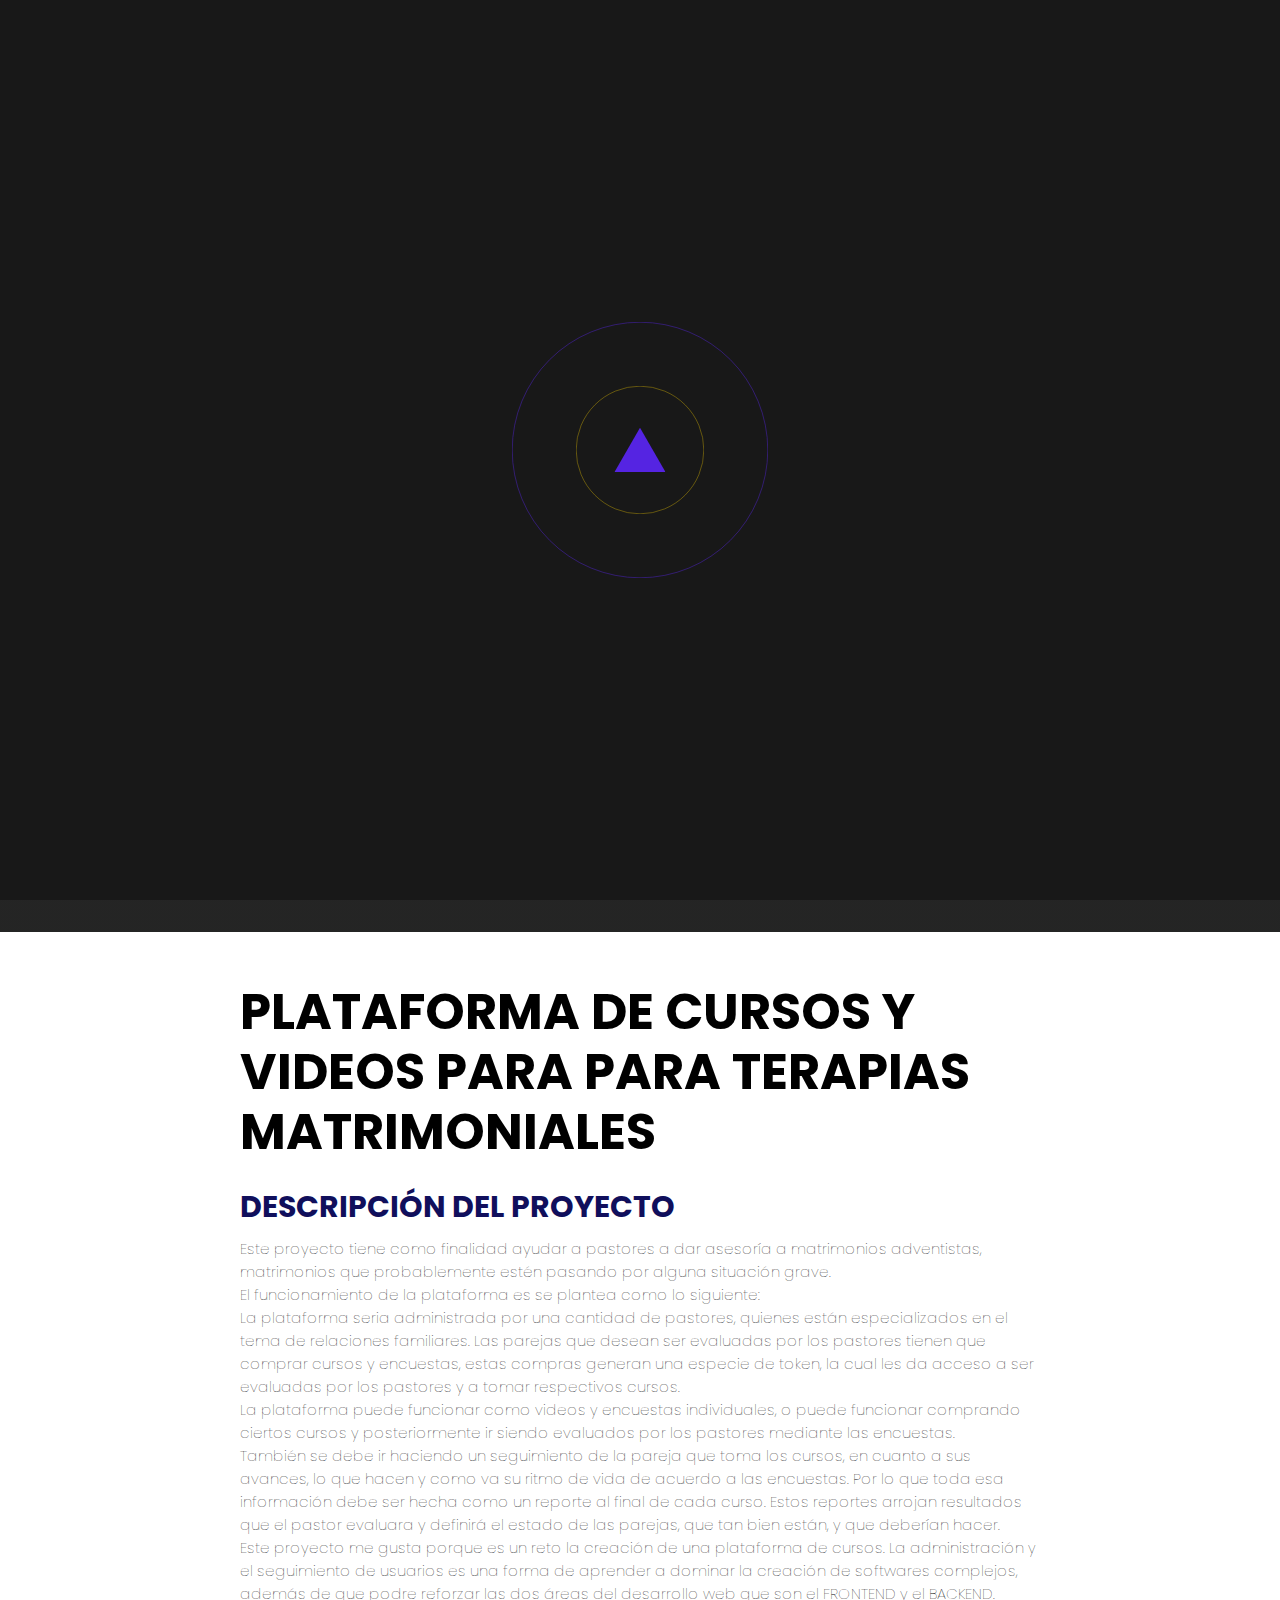
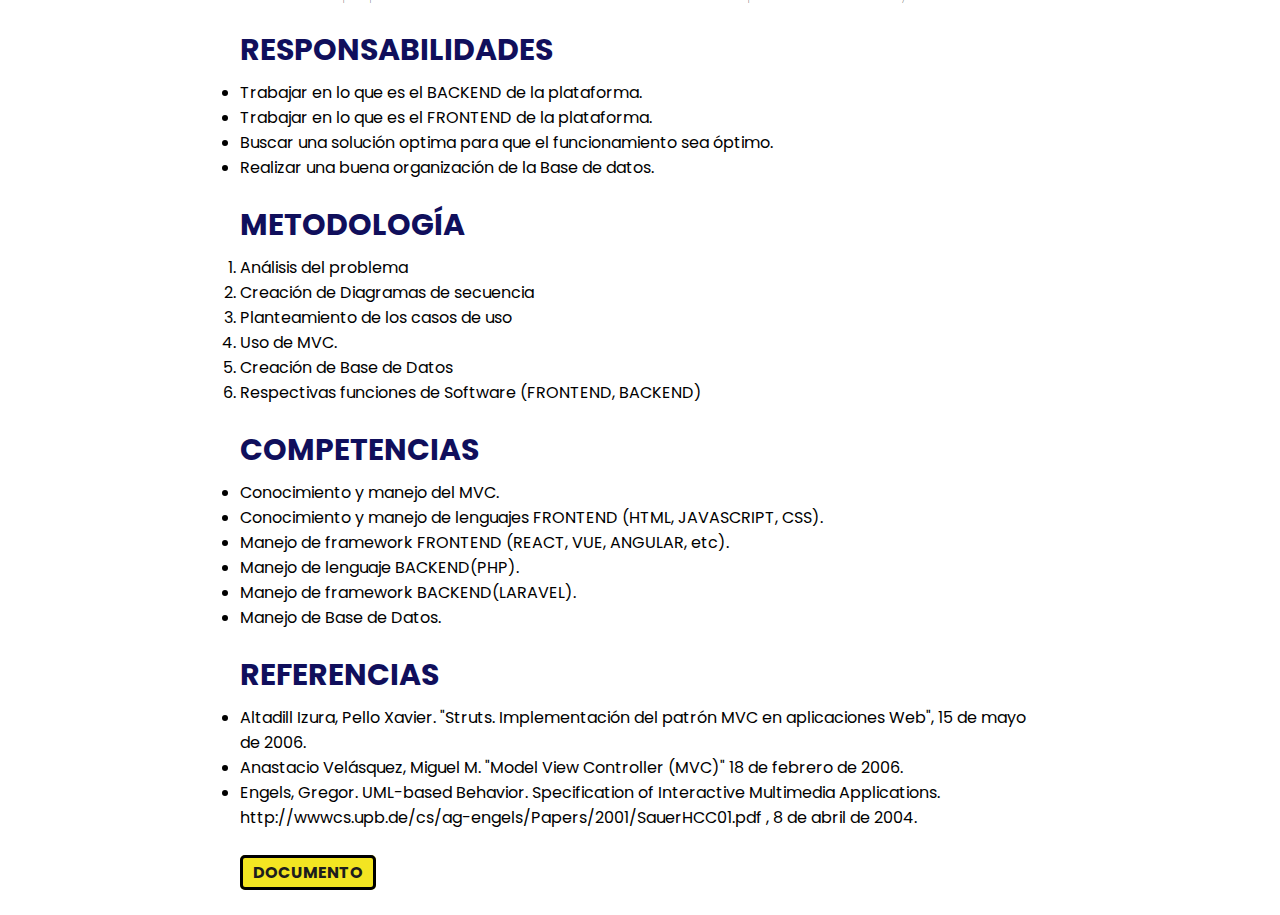
<file: pages/project.html>
<!DOCTYPE html>
<html lang="en">

<head>
    <meta charset="UTF-8">
    <meta name="viewport" content="width=device-width, initial-scale=1.0">
    <link rel="stylesheet" href="../styles/css/styles.css">
    <title>Proyecto de investigación</title>
</head>

<body>
    <div class="wrapper-spinner">
        <div class="center-spinner">
            <svg class="circle1 shape" width="584" height="584" viewBox="0 0 584 584" fill="none"
                xmlns="http://www.w3.org/2000/svg">
                <circle cx="292" cy="292" r="291.5" stroke="#5524E2" />
            </svg>

            <svg class="circle2 shape" width="378" height="378" viewBox="0 0 378 378" fill="none"
                xmlns="http://www.w3.org/2000/svg">
                <circle cx="189" cy="189" r="188.5" stroke="#FFD600" />
            </svg>

            <svg class="triangle shape" width="107" height="93" viewBox="0 0 107 93" fill="none"
                xmlns="http://www.w3.org/2000/svg">
                <path d="M53.5 0L106.761 92.25H0.239437L53.5 0Z" fill="#5524E2" />
            </svg>

        </div>
    </div>
    <header class="header">
        <div class="center-header">
            <nav class="nav">
                <a href="http://portafoliosfit.um.edu.mx/edgardedios" class="link-nav-hero">INICIO</a>
                <a href="https://eduardoddg60.wixsite.com/misitio/portafolio-1" target="_blank"
                    class="link-nav-hero">PORTAFOLIO 1</a>
                <a href="https://ixsxddhztr5zfzwra5jzpq-on.drv.tw/Portafolio/port%202%20pages/menu.html" target="_blank"
                    class="link-nav-hero">PORTAFOLIO 2</a>
                <a href="../" target="_self" class="link-nav-hero">PORTAFOLIO 3</a>
            </nav>
        </div>
    </header>
    <div class="wrapper-full">
        <div class="hero-section sections" id="inicio">
            <div class="center-content-hero">
                <div class="nav-hero">
                    <a href="http://portafoliosfit.um.edu.mx/edgardedios" class="link-nav-hero">INICIO</a>
                    <a href="https://eduardoddg60.wixsite.com/misitio/portafolio-1" target="_blank"
                        class="link-nav-hero">PORTAFOLIO 1</a>
                    <a href="https://ixsxddhztr5zfzwra5jzpq-on.drv.tw/Portafolio/port%202%20pages/menu.html"
                        target="_blank" class="link-nav-hero">PORTAFOLIO 2</a>
                    <a href="../" target="_self" class="link-nav-hero">PORTAFOLIO 3</a>
                </div>
                <div class="content-hero">
                    <div class="title-page">
                        <h1>proyecto de investigación</h1>
                    </div>
                </div>
            </div>
        </div>
        <div class="section-content-project">
            <div class="center-info-project">
                <h1>Plataforma de Cursos y Videos para para Terapias matrimoniales</h1>
                <h2>Descripción del Proyecto</h2>
                <p>
                    Este proyecto tiene como finalidad ayudar a pastores a dar asesoría a matrimonios adventistas,
                    matrimonios que probablemente estén pasando por alguna situación grave.
                    <br>
                    El funcionamiento de la plataforma es se plantea como lo siguiente:
                    <br>
                    La plataforma seria administrada por una cantidad de pastores, quienes están especializados en el
                    tema de relaciones familiares. Las parejas que desean ser evaluadas por los pastores tienen que
                    comprar cursos y encuestas, estas compras generan una especie de token, la cual les da acceso a ser
                    evaluadas por los pastores y a tomar respectivos cursos.
                    <br>
                    La plataforma puede funcionar como videos y encuestas individuales, o puede funcionar comprando
                    ciertos cursos y posteriormente ir siendo evaluados por los pastores mediante las encuestas.
                    <br>
                    También se debe ir haciendo un seguimiento de la pareja que toma los cursos, en cuanto a sus
                    avances, lo que hacen y como va su ritmo de vida de acuerdo a las encuestas. Por lo que toda esa
                    información debe ser hecha como un reporte al final de cada curso. Estos reportes arrojan resultados
                    que el pastor evaluara y definirá el estado de las parejas, que tan bien están, y que deberían
                    hacer.
                    <br>
                    Este proyecto me gusta porque es un reto la creación de una plataforma de cursos. La administración
                    y el seguimiento de usuarios es una forma de aprender a dominar la creación de softwares complejos,
                    además de que podre reforzar las dos áreas del desarrollo web que son el FRONTEND y el BACKEND.

                </p>
                <h2>Responsabilidades</h2>
                <ul>
                    <li>Trabajar en lo que es el BACKEND de la plataforma.</li>
                    <li>Trabajar en lo que es el FRONTEND de la plataforma.</li>
                    <li>Buscar una solución optima para que el funcionamiento sea óptimo.</li>
                    <li>Realizar una buena organización de la Base de datos.</li>
                </ul>
                <h2>Metodología</h2>
                <ol>
                    <li>Análisis del problema</li>
                    <li>Creación de Diagramas de secuencia</li>
                    <li>Planteamiento de los casos de uso</li>
                    <li>Uso de MVC.</li>
                    <li>Creación de Base de Datos</li>
                    <li>Respectivas funciones de Software (FRONTEND, BACKEND)</li>
                </ol>
                <h2>Competencias</h2>
                <ul>
                    <li>Conocimiento y manejo del MVC.</li>
                    <li>Conocimiento y manejo de lenguajes FRONTEND (HTML, JAVASCRIPT, CSS).</li>
                    <li>Manejo de framework FRONTEND (REACT, VUE, ANGULAR, etc).</li>
                    <li>Manejo de lenguaje BACKEND(PHP).</li>
                    <li>Manejo de framework BACKEND(LARAVEL).</li>
                    <li>Manejo de Base de Datos.</li>
                </ul>
                <h2>Referencias</h2>
                <ul>
                    <li>Altadill Izura, Pello Xavier. "Struts. Implementación del patrón MVC en aplicaciones Web", 15 de
                        mayo de 2006.</li>
                    <li>Anastacio Velásquez, Miguel M. "Model View Controller (MVC)" 18 de febrero de 2006.
                    </li>
                    <li>Engels, Gregor. UML-based Behavior. Specification of Interactive Multimedia Applications.
                        http://wwwcs.upb.de/cs/ag-engels/Papers/2001/SauerHCC01.pdf , 8 de abril de 2004.</li>
                </ul>

                <div class="content-button-doc">
                    <a target="_blank" class="button-doc"
                        href="https://drive.google.com/open?id=1PuXwH1iq9ZRhd16PrdtWM40bMseCJd12">Documento</a>
                </div>
            </div>
        </div>
    </div>

    <script src="https://code.jquery.com/jquery-3.5.0.min.js"
        integrity="sha256-xNzN2a4ltkB44Mc/Jz3pT4iU1cmeR0FkXs4pru/JxaQ=" crossorigin="anonymous"></script>

    <script>
        jQuery(document).ready(function () {
            spinner();
            events();
        });

        function spinner() {
            jQuery('.wrapper-spinner').animate({
                'top': '-100%',
            }, 2000);

            setTimeout(function () {
                jQuery('.circle1').children('circle').css({
                    'animation': 'initial'
                });
                jQuery('.circle2').children('circle').css({
                    'animation': 'initial'
                });
                jQuery('.triangle').css({
                    'animation': 'initial'
                });
                jQuery('.triangle').children('path').css({
                    'animation': 'initial'
                });
            }, 2000)
        }

        function events() {
            jQuery(window).scroll(function () {
                var scroll = jQuery(window).scrollTop();
                if (scroll >= 215) {
                    jQuery('.header').css({
                        'transform': 'translateY(0)'
                    });
                } else {
                    jQuery('.header').css({
                        'transform': 'translateY(-100%)'
                    });
                }
            })
        }
    </script>

</body>

</html>
</file>
<file: styles/css/styles.css>
@charset "UTF-8";
@import url("https://fonts.googleapis.com/css?family=Poppins&display=swap");
* {
  margin: 0;
  padding: 0;
  box-sizing: border-box;
  font-family: "Poppins", sans-serif; }

html {
  scroll-behavior: smooth;
  /* width */
  /* Track */
  /* Handle */
  /* Handle on hover */ }
  html::-webkit-scrollbar {
    height: 0px; }
  html::-webkit-scrollbar-track {
    background: #272727; }
  html::-webkit-scrollbar-thumb {
    background: #30ed92; }

.wrapper-spinner {
  position: fixed;
  top: 0;
  left: 0;
  width: 100%;
  height: 100%;
  background-color: #181818;
  z-index: 6000;
  display: flex;
  justify-content: center;
  align-items: center;
  overflow: hidden; }
  .wrapper-spinner .center-spinner {
    position: relative;
    width: 20vw;
    height: 20vw;
    min-width: 200px;
    min-height: 200px; }
    .wrapper-spinner .center-spinner .shape {
      position: absolute;
      transform: translate(-50%, -50%);
      top: 50%;
      left: 50%;
      transition: all 0.5s; }
    .wrapper-spinner .center-spinner .circle1 {
      width: 100%;
      height: 100%; }
      .wrapper-spinner .center-spinner .circle1 circle {
        animation: circle1Animation 0.5s infinite alternate-reverse; }
    .wrapper-spinner .center-spinner .circle2 {
      width: 50%;
      height: 50%; }
      .wrapper-spinner .center-spinner .circle2 circle {
        animation: circle2Animation 0.5s infinite alternate-reverse; }
    .wrapper-spinner .center-spinner .triangle {
      width: 20%;
      height: 20%;
      animation: triangleRotate 1.5s infinite linear; }
      .wrapper-spinner .center-spinner .triangle path {
        animation: triangleAnimation 0.5s infinite alternate-reverse; }

@keyframes circle1Animation {
  from {
    stroke: #ffd600; }
  to {
    stroke: #5524e2; } }

@keyframes circle2Animation {
  from {
    stroke: #5524e2; }
  to {
    stroke: #ffd600; } }

@keyframes triangleAnimation {
  from {
    fill: #5524e2; }
  to {
    fill: #ffd600; } }

@keyframes triangleRotate {
  from {
    transform: translate(-50%, -50%) rotate(0deg); }
  to {
    transform: translate(-50%, -50%) rotate(360deg); } }

.header {
  position: fixed;
  top: 0;
  transform: translateY(-100%);
  transition: all 0.5s;
  left: 0;
  width: 100%;
  display: flex;
  justify-content: center;
  align-items: center;
  padding: 2vh 0;
  background: #242424;
  z-index: 1000; }
  .header .center-header {
    width: 90%; }
    .header .center-header .nav {
      display: flex; }
      .header .center-header .nav .link-nav-hero {
        text-decoration: none;
        font-family: Poppins;
        font-style: normal;
        font-weight: 300;
        font-size: 18px;
        display: flex;
        align-items: center;
        letter-spacing: 0.375em;
        text-transform: uppercase;
        color: #ffffff; }
        .header .center-header .nav .link-nav-hero:not(:first-child) {
          margin-left: 81px; }
        @media screen and (max-width: 1200px) {
          .header .center-header .nav .link-nav-hero {
            font-size: 15px;
            letter-spacing: 0.3em; }
            .header .center-header .nav .link-nav-hero:not(:first-child) {
              margin-left: 70px; } }
        @media screen and (max-width: 830px) {
          .header .center-header .nav .link-nav-hero {
            font-size: 12px;
            letter-spacing: 0.25em; }
            .header .center-header .nav .link-nav-hero:not(:first-child) {
              margin-left: 60px; } }
        @media screen and (max-width: 660px) {
          .header .center-header .nav .link-nav-hero {
            font-size: 10px;
            letter-spacing: 0.15em; }
            .header .center-header .nav .link-nav-hero:not(:first-child) {
              margin-left: 50px; } }
        @media screen and (max-width: 550px) {
          .header .center-header .nav .link-nav-hero {
            font-size: 8px;
            letter-spacing: 0.1em; }
            .header .center-header .nav .link-nav-hero:not(:first-child) {
              margin-left: 30px; } }

.wrapper-full {
  width: 100%;
  background-color: #1e1f1e;
  display: flex;
  flex-direction: column;
  align-items: center; }
  .wrapper-full .hero-section {
    width: 100%;
    padding: 20vh 0;
    display: flex;
    justify-content: center;
    align-items: center;
    background: linear-gradient(0deg, rgba(39, 39, 39, 0.7), rgba(39, 39, 39, 0.7)), url(http://portafoliosfit.um.edu.mx/edgardedios/wp-content/uploads/sites/102/2020/04/pv.jpg) center no-repeat fixed;
    background-size: cover;
    display: flex;
    justify-content: center;
    align-items: center; }
    .wrapper-full .hero-section .center-content-hero {
      width: 90%;
      max-width: 1700px;
      display: flex;
      flex-direction: column;
      justify-content: space-between; }
      .wrapper-full .hero-section .center-content-hero .nav-hero {
        width: 100%;
        height: 5%;
        display: flex;
        margin-bottom: 50px; }
        .wrapper-full .hero-section .center-content-hero .nav-hero .link-nav-hero {
          text-decoration: none;
          font-family: Poppins;
          font-style: normal;
          font-weight: 300;
          font-size: 18px;
          display: flex;
          align-items: center;
          letter-spacing: 0.375em;
          text-transform: uppercase;
          color: #ffffff; }
          .wrapper-full .hero-section .center-content-hero .nav-hero .link-nav-hero:not(:first-child) {
            margin-left: 81px; }
          @media screen and (max-width: 1200px) {
            .wrapper-full .hero-section .center-content-hero .nav-hero .link-nav-hero {
              font-size: 15px;
              letter-spacing: 0.3em; }
              .wrapper-full .hero-section .center-content-hero .nav-hero .link-nav-hero:not(:first-child) {
                margin-left: 70px; } }
          @media screen and (max-width: 830px) {
            .wrapper-full .hero-section .center-content-hero .nav-hero .link-nav-hero {
              font-size: 12px;
              letter-spacing: 0.25em; }
              .wrapper-full .hero-section .center-content-hero .nav-hero .link-nav-hero:not(:first-child) {
                margin-left: 60px; } }
          @media screen and (max-width: 660px) {
            .wrapper-full .hero-section .center-content-hero .nav-hero .link-nav-hero {
              font-size: 10px;
              letter-spacing: 0.15em; }
              .wrapper-full .hero-section .center-content-hero .nav-hero .link-nav-hero:not(:first-child) {
                margin-left: 50px; } }
          @media screen and (max-width: 550px) {
            .wrapper-full .hero-section .center-content-hero .nav-hero .link-nav-hero {
              font-size: 8px;
              letter-spacing: 0.1em; }
              .wrapper-full .hero-section .center-content-hero .nav-hero .link-nav-hero:not(:first-child) {
                margin-left: 30px; } }
      .wrapper-full .hero-section .center-content-hero .content-hero {
        width: 100%;
        position: relative;
        display: flex;
        align-items: center; }
        .wrapper-full .hero-section .center-content-hero .content-hero .slider-container {
          position: relative;
          width: 100%;
          display: flex; }
          .wrapper-full .hero-section .center-content-hero .content-hero .slider-container .slide {
            width: 100%;
            min-width: 100%;
            display: flex;
            justify-content: center;
            align-items: center; }
            .wrapper-full .hero-section .center-content-hero .content-hero .slider-container .slide .content-grid {
              width: 100%;
              display: flex;
              flex-wrap: wrap;
              justify-content: center; }
              .wrapper-full .hero-section .center-content-hero .content-hero .slider-container .slide .content-grid .item-portafolio {
                position: relative;
                background: #111111;
                margin: 5px;
                scroll-snap-align: center;
                background-size: cover;
                background: no-repeat center;
                transition: all 0.5s;
                width: 49%;
                height: 500px; }
                .wrapper-full .hero-section .center-content-hero .content-hero .slider-container .slide .content-grid .item-portafolio:hover {
                  transform: scale(1.01);
                  transition: all 0.5s;
                  cursor: pointer; }
                @media screen and (max-width: 1100px) {
                  .wrapper-full .hero-section .center-content-hero .content-hero .slider-container .slide .content-grid .item-portafolio {
                    width: 49%;
                    margin: 4px; } }
                @media screen and (max-width: 905px) {
                  .wrapper-full .hero-section .center-content-hero .content-hero .slider-container .slide .content-grid .item-portafolio {
                    width: 100%;
                    margin: 4px;
                    height: 400px; } }
                .wrapper-full .hero-section .center-content-hero .content-hero .slider-container .slide .content-grid .item-portafolio .button-open-math {
                  position: absolute;
                  padding: 5px 10px;
                  font-size: 13px;
                  display: flex;
                  justify-content: center;
                  align-items: center;
                  color: white;
                  background-color: #5272c6; }
                .wrapper-full .hero-section .center-content-hero .content-hero .slider-container .slide .content-grid .item-portafolio .container-info {
                  width: 100%;
                  height: 100%;
                  display: flex;
                  flex-direction: column;
                  align-items: center;
                  justify-content: flex-end;
                  background-size: cover !important; }
                  .wrapper-full .hero-section .center-content-hero .content-hero .slider-container .slide .content-grid .item-portafolio .container-info .center-info-card {
                    width: 100%;
                    height: 50%;
                    padding: 10px 0;
                    display: flex;
                    justify-content: center;
                    align-items: center; }
                    .wrapper-full .hero-section .center-content-hero .content-hero .slider-container .slide .content-grid .item-portafolio .container-info .center-info-card .content-info-card {
                      width: 80%;
                      height: 90%;
                      display: flex;
                      flex-direction: column;
                      justify-content: center; }
                      @media screen and (max-width: 860px) {
                        .wrapper-full .hero-section .center-content-hero .content-hero .slider-container .slide .content-grid .item-portafolio .container-info .center-info-card .content-info-card {
                          width: 95%;
                          height: 100%; } }
                      .wrapper-full .hero-section .center-content-hero .content-hero .slider-container .slide .content-grid .item-portafolio .container-info .center-info-card .content-info-card .title-card {
                        font-size: 20px;
                        line-height: 22px;
                        color: #ffffff;
                        text-transform: uppercase;
                        margin-bottom: 5px; }
                        @media screen and (max-width: 860px) {
                          .wrapper-full .hero-section .center-content-hero .content-hero .slider-container .slide .content-grid .item-portafolio .container-info .center-info-card .content-info-card .title-card {
                            font-size: 15px;
                            line-height: 15px; } }
                      .wrapper-full .hero-section .center-content-hero .content-hero .slider-container .slide .content-grid .item-portafolio .container-info .center-info-card .content-info-card .subtitle-card {
                        font-style: normal;
                        font-weight: 400;
                        font-size: 15px;
                        text-transform: uppercase;
                        color: #ffffff;
                        margin-bottom: 2px; }
                        @media screen and (max-width: 860px) {
                          .wrapper-full .hero-section .center-content-hero .content-hero .slider-container .slide .content-grid .item-portafolio .container-info .center-info-card .content-info-card .subtitle-card {
                            font-size: 10px;
                            line-height: 10px; } }
                      .wrapper-full .hero-section .center-content-hero .content-hero .slider-container .slide .content-grid .item-portafolio .container-info .center-info-card .content-info-card .content-card {
                        font-style: normal;
                        font-weight: normal;
                        font-size: 13px;
                        line-height: 15px;
                        color: #ffffff;
                        max-height: 90px;
                        overflow-y: auto;
                        /* width */
                        /* Track */
                        /* Handle */
                        /* Handle on hover */ }
                        @media screen and (max-width: 860px) {
                          .wrapper-full .hero-section .center-content-hero .content-hero .slider-container .slide .content-grid .item-portafolio .container-info .center-info-card .content-info-card .content-card {
                            font-size: 10px;
                            line-height: 5px; } }
                        .wrapper-full .hero-section .center-content-hero .content-hero .slider-container .slide .content-grid .item-portafolio .container-info .center-info-card .content-info-card .content-card::-webkit-scrollbar {
                          height: 0px;
                          width: 0px; }
                        .wrapper-full .hero-section .center-content-hero .content-hero .slider-container .slide .content-grid .item-portafolio .container-info .center-info-card .content-info-card .content-card::-webkit-scrollbar-track {
                          background: #272727; }
                        .wrapper-full .hero-section .center-content-hero .content-hero .slider-container .slide .content-grid .item-portafolio .container-info .center-info-card .content-info-card .content-card::-webkit-scrollbar-thumb {
                          background: #30ed92; }
                        @media screen and (max-width: 1000px) {
                          .wrapper-full .hero-section .center-content-hero .content-hero .slider-container .slide .content-grid .item-portafolio .container-info .center-info-card .content-info-card .content-card {
                            font-size: 9px;
                            line-height: 10px;
                            overflow-y: auto; } }
                        @media screen and (orientation: landscape) and (max-height: 600px) {
                          .wrapper-full .hero-section .center-content-hero .content-hero .slider-container .slide .content-grid .item-portafolio .container-info .center-info-card .content-info-card .content-card {
                            font-size: 9px;
                            line-height: 10px;
                            overflow-y: auto; } }
        .wrapper-full .hero-section .center-content-hero .content-hero .title-page {
          position: relative;
          width: 100%;
          min-height: 55vh;
          display: flex; }
          .wrapper-full .hero-section .center-content-hero .content-hero .title-page h1 {
            font-family: Poppins;
            font-style: normal;
            font-weight: bold;
            font-size: 96px;
            line-height: 110px;
            display: flex;
            align-items: center;
            text-transform: uppercase;
            color: rgba(255, 255, 255, 0.8);
            max-width: 800px; }
            @media screen and (max-width: 940px) {
              .wrapper-full .hero-section .center-content-hero .content-hero .title-page h1 {
                font-size: 86px;
                line-height: 134px; } }
            @media screen and (max-width: 824px) {
              .wrapper-full .hero-section .center-content-hero .content-hero .title-page h1 {
                font-size: 56px;
                line-height: 74px; } }
            @media screen and (max-width: 556px) {
              .wrapper-full .hero-section .center-content-hero .content-hero .title-page h1 {
                font-size: 36px;
                line-height: 54px; } }
            @media screen and (max-width: 360px) {
              .wrapper-full .hero-section .center-content-hero .content-hero .title-page h1 {
                font-size: 26px;
                line-height: 34px; } }
      .wrapper-full .hero-section .center-content-hero .portafolio-hero {
        width: 100%;
        height: 5%;
        display: flex; }
        .wrapper-full .hero-section .center-content-hero .portafolio-hero .link-portafolio-hero {
          text-decoration: none;
          font-family: Poppins;
          font-style: normal;
          font-weight: 300;
          font-size: 18px;
          display: flex;
          align-items: center;
          letter-spacing: 0.375em;
          text-transform: uppercase;
          color: #ffffff; }
          .wrapper-full .hero-section .center-content-hero .portafolio-hero .link-portafolio-hero:not(:first-child) {
            margin-left: 81px; }
          @media screen and (max-width: 1200px) {
            .wrapper-full .hero-section .center-content-hero .portafolio-hero .link-portafolio-hero {
              font-size: 15px;
              letter-spacing: 0.3em; }
              .wrapper-full .hero-section .center-content-hero .portafolio-hero .link-portafolio-hero:not(:first-child) {
                margin-left: 70px; } }
          @media screen and (max-width: 830px) {
            .wrapper-full .hero-section .center-content-hero .portafolio-hero .link-portafolio-hero {
              font-size: 12px;
              letter-spacing: 0.25em; }
              .wrapper-full .hero-section .center-content-hero .portafolio-hero .link-portafolio-hero:not(:first-child) {
                margin-left: 60px; } }
          @media screen and (max-width: 660px) {
            .wrapper-full .hero-section .center-content-hero .portafolio-hero .link-portafolio-hero {
              font-size: 10px;
              letter-spacing: 0.15em; }
              .wrapper-full .hero-section .center-content-hero .portafolio-hero .link-portafolio-hero:not(:first-child) {
                margin-left: 50px; } }
          @media screen and (max-width: 550px) {
            .wrapper-full .hero-section .center-content-hero .portafolio-hero .link-portafolio-hero {
              font-size: 8px;
              letter-spacing: 0.1em; }
              .wrapper-full .hero-section .center-content-hero .portafolio-hero .link-portafolio-hero:not(:first-child) {
                margin-left: 30px; } }
  .wrapper-full .section-content-project {
    width: 100%;
    background-color: white;
    display: flex;
    justify-content: center; }
    .wrapper-full .section-content-project .center-info-project {
      background: white;
      width: 90%;
      max-width: 800px; }
      .wrapper-full .section-content-project .center-info-project h1 {
        font-size: 50px;
        line-height: 60px;
        text-transform: uppercase;
        margin-top: 50px;
        margin-bottom: 30px; }
        @media screen and (max-width: 940px) {
          .wrapper-full .section-content-project .center-info-project h1 {
            font-size: 30px;
            line-height: 40px; } }
      .wrapper-full .section-content-project .center-info-project h2 {
        font-size: 30px;
        line-height: 30px;
        text-transform: uppercase;
        margin-bottom: 15px;
        color: #100f5c; }
        @media screen and (max-width: 940px) {
          .wrapper-full .section-content-project .center-info-project h2 {
            font-size: 20px;
            line-height: 20px; } }
      .wrapper-full .section-content-project .center-info-project p {
        font-weight: lighter;
        font-size: 15px;
        color: black;
        margin-bottom: 30px; }
        @media screen and (max-width: 940px) {
          .wrapper-full .section-content-project .center-info-project p {
            font-size: 11px; } }
      .wrapper-full .section-content-project .center-info-project ul,
      .wrapper-full .section-content-project .center-info-project ol {
        margin-bottom: 30px; }
        @media screen and (max-width: 940px) {
          .wrapper-full .section-content-project .center-info-project ul li,
          .wrapper-full .section-content-project .center-info-project ol li {
            font-size: 11px; } }
      .wrapper-full .section-content-project .center-info-project .content-button-doc {
        margin-bottom: 30px;
        width: 100%; }
        .wrapper-full .section-content-project .center-info-project .content-button-doc .button-doc {
          text-decoration: none;
          text-transform: uppercase;
          background: #f3e522;
          color: #1d1d1d;
          font-weight: bold;
          padding: 3px 10px;
          border-radius: 5px;
          border: solid black;
          transition: all 0.3s; }
          .wrapper-full .section-content-project .center-info-project .content-button-doc .button-doc:hover {
            transition: all 0.3s;
            background: black;
            color: #f3e522;
            border: solid #f3e522; }

.pop-up-materias {
  top: 0;
  bottom: 0;
  position: fixed;
  overflow-y: scroll;
  overflow-x: hidden;
  width: 100%;
  transform: translateY(-101%);
  transition: all 0.5s;
  display: flex;
  flex-direction: column;
  align-items: center;
  background: linear-gradient(180deg, #303c41 0%, #303c41 80.21%, #303c41 100%);
  z-index: 2000;
  /* width */
  /* Track */
  /* Handle */
  /* Handle on hover */ }
  .pop-up-materias::-webkit-scrollbar {
    height: 0px;
    width: 5px; }
  .pop-up-materias::-webkit-scrollbar-track {
    background: #272727; }
  .pop-up-materias::-webkit-scrollbar-thumb {
    background: #ed4c30; }
  .pop-up-materias .hero-pop {
    position: relative;
    width: 100%;
    min-height: 100vh;
    background-color: #292929;
    background-size: cover !important;
    display: flex;
    justify-content: center;
    align-items: center; }
    .pop-up-materias .hero-pop::after {
      position: absolute;
      content: "Scroll down";
      bottom: 0;
      left: 50%;
      transform: translate(-50%, -300%);
      z-index: 50;
      color: white;
      animation: scrollDownAnimate 0.9s alternate infinite; }

@keyframes scrollDownAnimate {
  from {
    transform: translate(-50%, -500%);
    opacity: 0; }
  to {
    transform: translate(-50%, -300%);
    opacity: 1; } }
    .pop-up-materias .hero-pop .center-content-hero {
      display: flex;
      justify-content: center;
      align-items: center;
      width: 90%; }
      .pop-up-materias .hero-pop .center-content-hero .title-mat {
        color: white;
        text-align: center;
        justify-content: center;
        text-transform: uppercase; }
  .pop-up-materias .container-sections-mats {
    width: 100%;
    max-width: 2560px;
    display: flex;
    flex-direction: column;
    align-items: center; }
    .pop-up-materias .container-sections-mats .section-mat {
      width: 100%; }
      .pop-up-materias .container-sections-mats .section-mat .section-content-activity {
        width: 100%;
        display: flex;
        justify-content: center;
        align-items: center;
        padding: 5vh 5vw; }
        @media screen and (min-width: 8000px) {
          .pop-up-materias .container-sections-mats .section-mat .section-content-activity {
            min-height: 30vh; } }
        @media screen and (max-width: 900px) {
          .pop-up-materias .container-sections-mats .section-mat .section-content-activity {
            flex-direction: column-reverse;
            justify-content: flex-end;
            min-height: initial;
            padding: 6vh 4vw; } }
        .pop-up-materias .container-sections-mats .section-mat .section-content-activity .center-info-activity {
          width: 90%;
          max-width: 1300px;
          display: flex;
          flex-direction: column;
          overflow: hidden;
          border-radius: 7px;
          background: #272727; }
          @media screen and (max-width: 700px) {
            .pop-up-materias .container-sections-mats .section-mat .section-content-activity .center-info-activity {
              width: 100%; } }
          .pop-up-materias .container-sections-mats .section-mat .section-content-activity .center-info-activity .content-slider-activity {
            width: 100%;
            background: #72f179;
            display: flex;
            overflow: hidden;
            /* width */
            /* Track */
            /* Handle */
            /* Handle on hover */ }
            .pop-up-materias .container-sections-mats .section-mat .section-content-activity .center-info-activity .content-slider-activity::-webkit-scrollbar {
              height: 10px;
              width: 5px; }
            .pop-up-materias .container-sections-mats .section-mat .section-content-activity .center-info-activity .content-slider-activity::-webkit-scrollbar-track {
              background: #272727; }
            .pop-up-materias .container-sections-mats .section-mat .section-content-activity .center-info-activity .content-slider-activity::-webkit-scrollbar-thumb {
              background: #30ed92; }
            @media screen and (max-width: 8000px) {
              .pop-up-materias .container-sections-mats .section-mat .section-content-activity .center-info-activity .content-slider-activity {
                min-height: 30vh; } }
            @media screen and (max-width: 5000px) {
              .pop-up-materias .container-sections-mats .section-mat .section-content-activity .center-info-activity .content-slider-activity {
                min-height: 50vh; } }
            @media screen and (max-width: 900px) {
              .pop-up-materias .container-sections-mats .section-mat .section-content-activity .center-info-activity .content-slider-activity {
                width: 100%;
                min-height: 50vh; } }
            @media screen and (orientation: landscape) and (max-height: 600px) {
              .pop-up-materias .container-sections-mats .section-mat .section-content-activity .center-info-activity .content-slider-activity {
                min-height: 70vh; } }
            .pop-up-materias .container-sections-mats .section-mat .section-content-activity .center-info-activity .content-slider-activity .silde-image-activity {
              background-color: #222222;
              min-width: 100%;
              display: flex;
              flex-direction: column;
              justify-content: center;
              align-items: center;
              position: relative; }
              .pop-up-materias .container-sections-mats .section-mat .section-content-activity .center-info-activity .content-slider-activity .silde-image-activity .button-openImage {
                position: absolute;
                top: 0;
                right: 0;
                transform: translate(-50%, 50%);
                width: 50px;
                height: 50px;
                background: snow;
                display: flex;
                justify-content: center;
                align-items: center;
                border-radius: 4px;
                cursor: pointer; }
                .pop-up-materias .container-sections-mats .section-mat .section-content-activity .center-info-activity .content-slider-activity .silde-image-activity .button-openImage .icon-open-image {
                  width: 90%;
                  height: 90%; }
              .pop-up-materias .container-sections-mats .section-mat .section-content-activity .center-info-activity .content-slider-activity .silde-image-activity .image-activity {
                width: 100%;
                object-fit: cover; }
          .pop-up-materias .container-sections-mats .section-mat .section-content-activity .center-info-activity .bar-buttons-images {
            height: 0px;
            background-color: #27272700;
            display: flex;
            justify-content: center;
            align-items: center; }
            .pop-up-materias .container-sections-mats .section-mat .section-content-activity .center-info-activity .bar-buttons-images .buttons-images {
              transform: translateY(-100%);
              text-decoration: none;
              width: 40px;
              height: 40px;
              background-color: white;
              border-radius: 100%;
              display: flex;
              justify-content: center;
              align-items: center;
              color: white;
              background: #272727;
              transition: all 0.5s; }
              .pop-up-materias .container-sections-mats .section-mat .section-content-activity .center-info-activity .bar-buttons-images .buttons-images:not(:first-child) {
                margin-left: 5px; }
              .pop-up-materias .container-sections-mats .section-mat .section-content-activity .center-info-activity .bar-buttons-images .buttons-images:hover {
                background: #67f2c0;
                color: #272727;
                transition: all 0.5s; }
          .pop-up-materias .container-sections-mats .section-mat .section-content-activity .center-info-activity .content-info-activity {
            min-width: 100%;
            background-color: #272727;
            padding: 4vh 2vw;
            display: flex;
            flex-direction: column; }
            @media screen and (max-width: 900px) {
              .pop-up-materias .container-sections-mats .section-mat .section-content-activity .center-info-activity .content-info-activity {
                width: 100%; } }
            @media screen and (max-width: 600px) {
              .pop-up-materias .container-sections-mats .section-mat .section-content-activity .center-info-activity .content-info-activity {
                padding: 2vh 2vh; } }
            .pop-up-materias .container-sections-mats .section-mat .section-content-activity .center-info-activity .content-info-activity .title-activity {
              font-style: normal;
              font-weight: 800;
              font-size: 48px;
              line-height: 72px;
              display: flex;
              align-items: center;
              letter-spacing: 0.5em;
              text-transform: uppercase;
              color: #ffffff; }
              @media screen and (max-width: 700px) {
                .pop-up-materias .container-sections-mats .section-mat .section-content-activity .center-info-activity .content-info-activity .title-activity {
                  letter-spacing: 5px; } }
              @media screen and (max-width: 450px) {
                .pop-up-materias .container-sections-mats .section-mat .section-content-activity .center-info-activity .content-info-activity .title-activity {
                  font-size: 30px;
                  line-height: 45px;
                  margin-bottom: 15px; } }
              @media screen and (orientation: landscape) and (max-height: 700px) {
                .pop-up-materias .container-sections-mats .section-mat .section-content-activity .center-info-activity .content-info-activity .title-activity {
                  font-size: 30px; } }
            .pop-up-materias .container-sections-mats .section-mat .section-content-activity .center-info-activity .content-info-activity .description-activity {
              font-style: normal;
              font-weight: normal;
              font-size: 14px;
              display: flex;
              align-items: center;
              color: #ffffff; }
              @media screen and (max-width: 450px) {
                .pop-up-materias .container-sections-mats .section-mat .section-content-activity .center-info-activity .content-info-activity .description-activity {
                  font-size: 11px; } }
              @media screen and (orientation: landscape) and (max-height: 700px) {
                .pop-up-materias .container-sections-mats .section-mat .section-content-activity .center-info-activity .content-info-activity .description-activity {
                  font-size: 11px; } }
            .pop-up-materias .container-sections-mats .section-mat .section-content-activity .center-info-activity .content-info-activity .button-code {
              text-decoration: none;
              margin-top: 50px;
              max-width: 150px;
              background-color: white;
              padding: 4px;
              color: black;
              display: flex;
              justify-content: center;
              align-items: center;
              transition: all 0.5s; }
              .pop-up-materias .container-sections-mats .section-mat .section-content-activity .center-info-activity .content-info-activity .button-code:hover {
                transition: all 0.5s;
                color: white;
                background: seagreen; }
      .pop-up-materias .container-sections-mats .section-mat .section-reflexion-activity {
        width: 100%;
        padding: 5vh 10vw;
        display: flex;
        flex-direction: column;
        justify-content: center;
        align-items: flex-start;
        background: #ffffff; }
        @media screen and (min-width: 8000px) {
          .pop-up-materias .container-sections-mats .section-mat .section-reflexion-activity {
            padding: 2vh 5vh; } }
        @media screen and (max-width: 800px) {
          .pop-up-materias .container-sections-mats .section-mat .section-reflexion-activity {
            align-items: center;
            padding: 5vh 5vh; } }
        .pop-up-materias .container-sections-mats .section-mat .section-reflexion-activity .title-reflexion {
          font-style: italic;
          font-weight: bold;
          font-size: 48px;
          line-height: 72px;
          /* identical to box height */
          display: flex;
          align-items: center;
          letter-spacing: 0.5em;
          text-transform: uppercase;
          color: #272727;
          margin-bottom: 10px; }
          @media screen and (max-width: 700px) {
            .pop-up-materias .container-sections-mats .section-mat .section-reflexion-activity .title-reflexion {
              letter-spacing: 5px; } }
          @media screen and (max-width: 450px) {
            .pop-up-materias .container-sections-mats .section-mat .section-reflexion-activity .title-reflexion {
              font-size: 30px;
              line-height: 45px;
              margin-bottom: 15px; } }
          @media screen and (orientation: landscape) and (max-height: 700px) {
            .pop-up-materias .container-sections-mats .section-mat .section-reflexion-activity .title-reflexion {
              font-size: 30px; } }
        .pop-up-materias .container-sections-mats .section-mat .section-reflexion-activity .reflexion-activity {
          font-style: normal;
          font-weight: normal;
          font-size: 14px;
          display: flex;
          align-items: center;
          color: #ffffff;
          color: #1b1b1b; }
          @media screen and (max-width: 450px) {
            .pop-up-materias .container-sections-mats .section-mat .section-reflexion-activity .reflexion-activity {
              font-size: 11px; } }
          @media screen and (orientation: landscape) and (max-height: 700px) {
            .pop-up-materias .container-sections-mats .section-mat .section-reflexion-activity .reflexion-activity {
              font-size: 11px; } }

.close-popup {
  position: fixed;
  top: 20px;
  right: 20px;
  width: 50px;
  height: 50px;
  border-radius: 100%;
  visibility: hidden;
  opacity: 0;
  z-index: 3000;
  cursor: pointer;
  transition: all 0.5s; }
  .close-popup:hover {
    transition: all 0.5s;
    transform: scale(1.1); }
  .close-popup svg {
    width: 100%;
    height: 100%; }

.pop-up-image {
  position: fixed;
  top: 0;
  left: 0;
  width: 100%;
  height: 100%;
  background-color: rgba(20, 20, 20, 0.596);
  display: flex;
  justify-content: center;
  align-items: center;
  transition: all 0.5s;
  opacity: 0;
  visibility: hidden;
  z-index: 4000; }
  .pop-up-image .content-image-selected {
    display: flex;
    align-items: center;
    justify-content: center;
    width: 80%;
    height: 80%;
    /* Aumentamos la anchura y altura durante 2 segundos */ }
    .pop-up-image .content-image-selected .image-pop-up {
      width: 100%;
      height: 100%;
      object-fit: contain;
      transition: width 1s, height 1s, transform 1s;
      -moz-transition: width 2s, height 2s, -moz-transform 2s;
      -webkit-transition: width 2s, height 2s, -webkit-transform 2s;
      -o-transition: width 2s, height 2s, -o-transform 2s; }
      .pop-up-image .content-image-selected .image-pop-up:hover {
        /* tranformamos el elemento al pasar el mouse por encima al doble de
           su tamaño con scale(2). */
        transform: scale(1.4);
        -webkit-transform: scale(1.4);
        /* Chrome - Safari */ }
</file>
